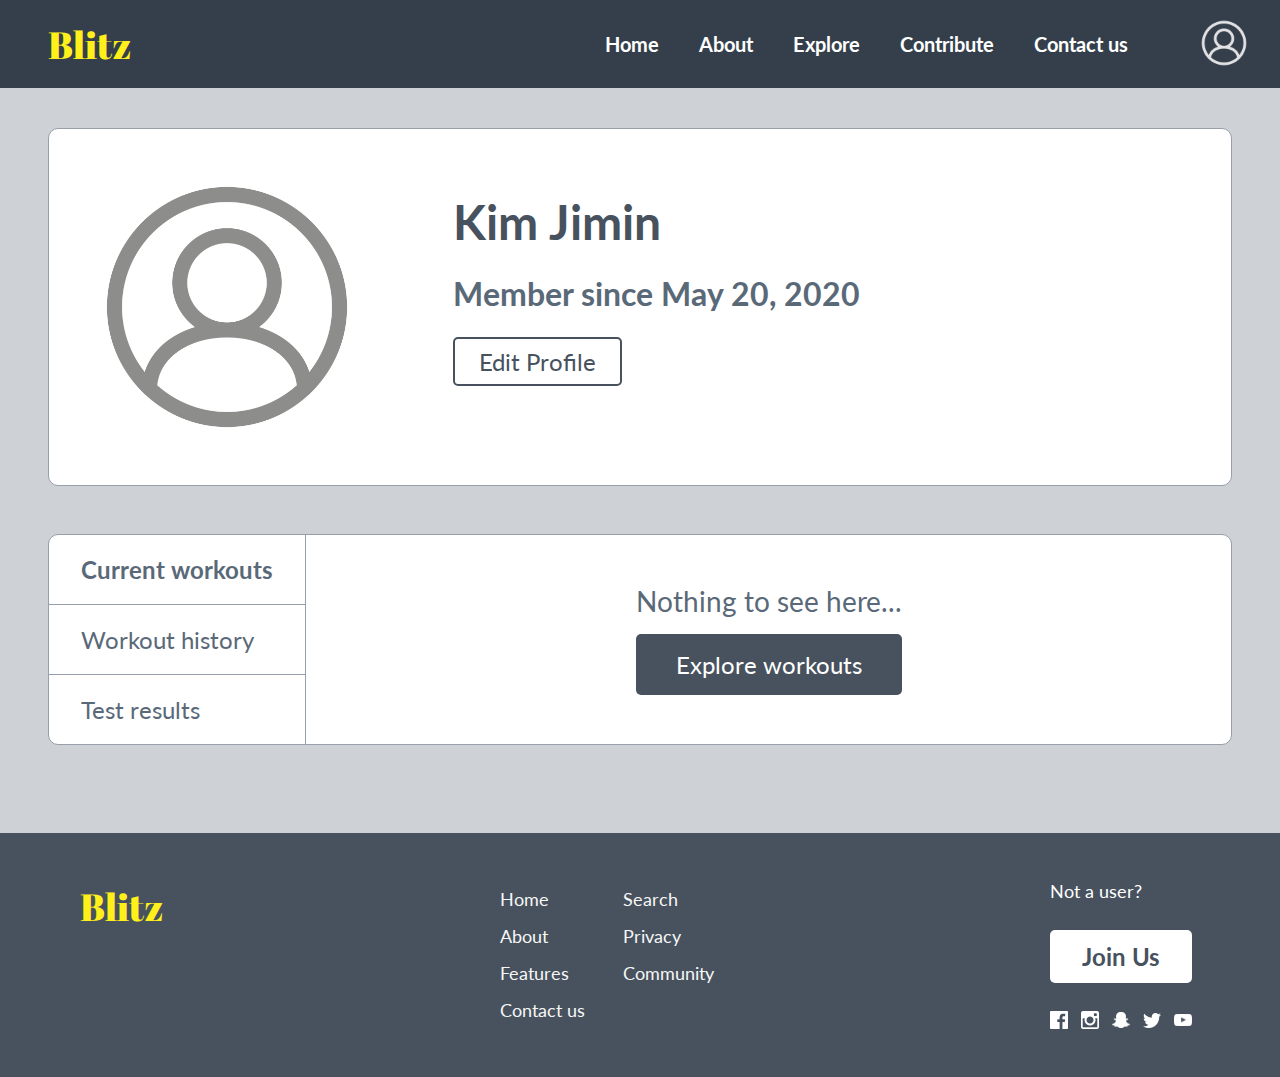
<file: profile.html>
<!DOCTYPE html>
<html>
<head>
    <meta charset="UTF-8">
    <meta name="viewport" content="width=device-width, initial-scale=1.0">
    <title>Blitz | Profile</title>
    <link rel="stylesheet" href="style.css">
</head>
<body>
    <nav>
        <h1 class="logo">Blitz</h1>
        <ul>
            <li><a href="#">Home</a></li>
            <li><a href="#">About</a></li>
            <li><a href="#">Explore</a></li>
            <li><a href="#">Contribute</a></li>
            <li><a href="#">Contact us</a></li>
        </ul>
        <a href="#"><img src="images/avatar.png"></a>
    </nav>
    <div class="profile-wrapper">
        <div class="profile">
            <img src="images/avatar.png">
            <div class="profile-text">
                <h1>Kim Jimin</h1>
                <h2>Member since May 20, 2020</h2>
                <a href="#">Edit Profile</a>
            </div>
        </div>
        <div class="workouts">
            <div class="tabs">
                <a href="#" class="active">Current workouts</a>
                <a href="#">Workout history</a>
                <a href="#">Test results</a>
            </div>
            <div class="tab">
                <p>Nothing to see here...</p>
                <a href="#">Explore workouts</a>
            </div>
        </div>
    </div>
    <footer>
        <h1 class="logo">Blitz</h1>
        <div class="links">
            <a href="#">Home</a>
            <a href="#">Search</a>
            <a href="#">About</a>
            <a href="#">Privacy</a>
            <a href="#">Features</a>
            <a href="#">Community</a>
            <a href="#">Contact us</a>
        </div>
        <div class="signup">
            <a href="#">Not a user?</a>
            <a href="#" class="join">Join Us</a>
            <div class="socials">
                <a href="#"><img src="images/socials/facebook.png"></a>
                <a href="#"><img src="images/socials/instagram.png"></a>
                <a href="#"><img src="images/socials/snapchat.png"></a>
                <a href="#"><img src="images/socials/twitter.png"></a>
                <a href="#"><img src="images/socials/youtube.png"></a>
            </div>
        </div>
    </footer>
</body>
</html>
</file>
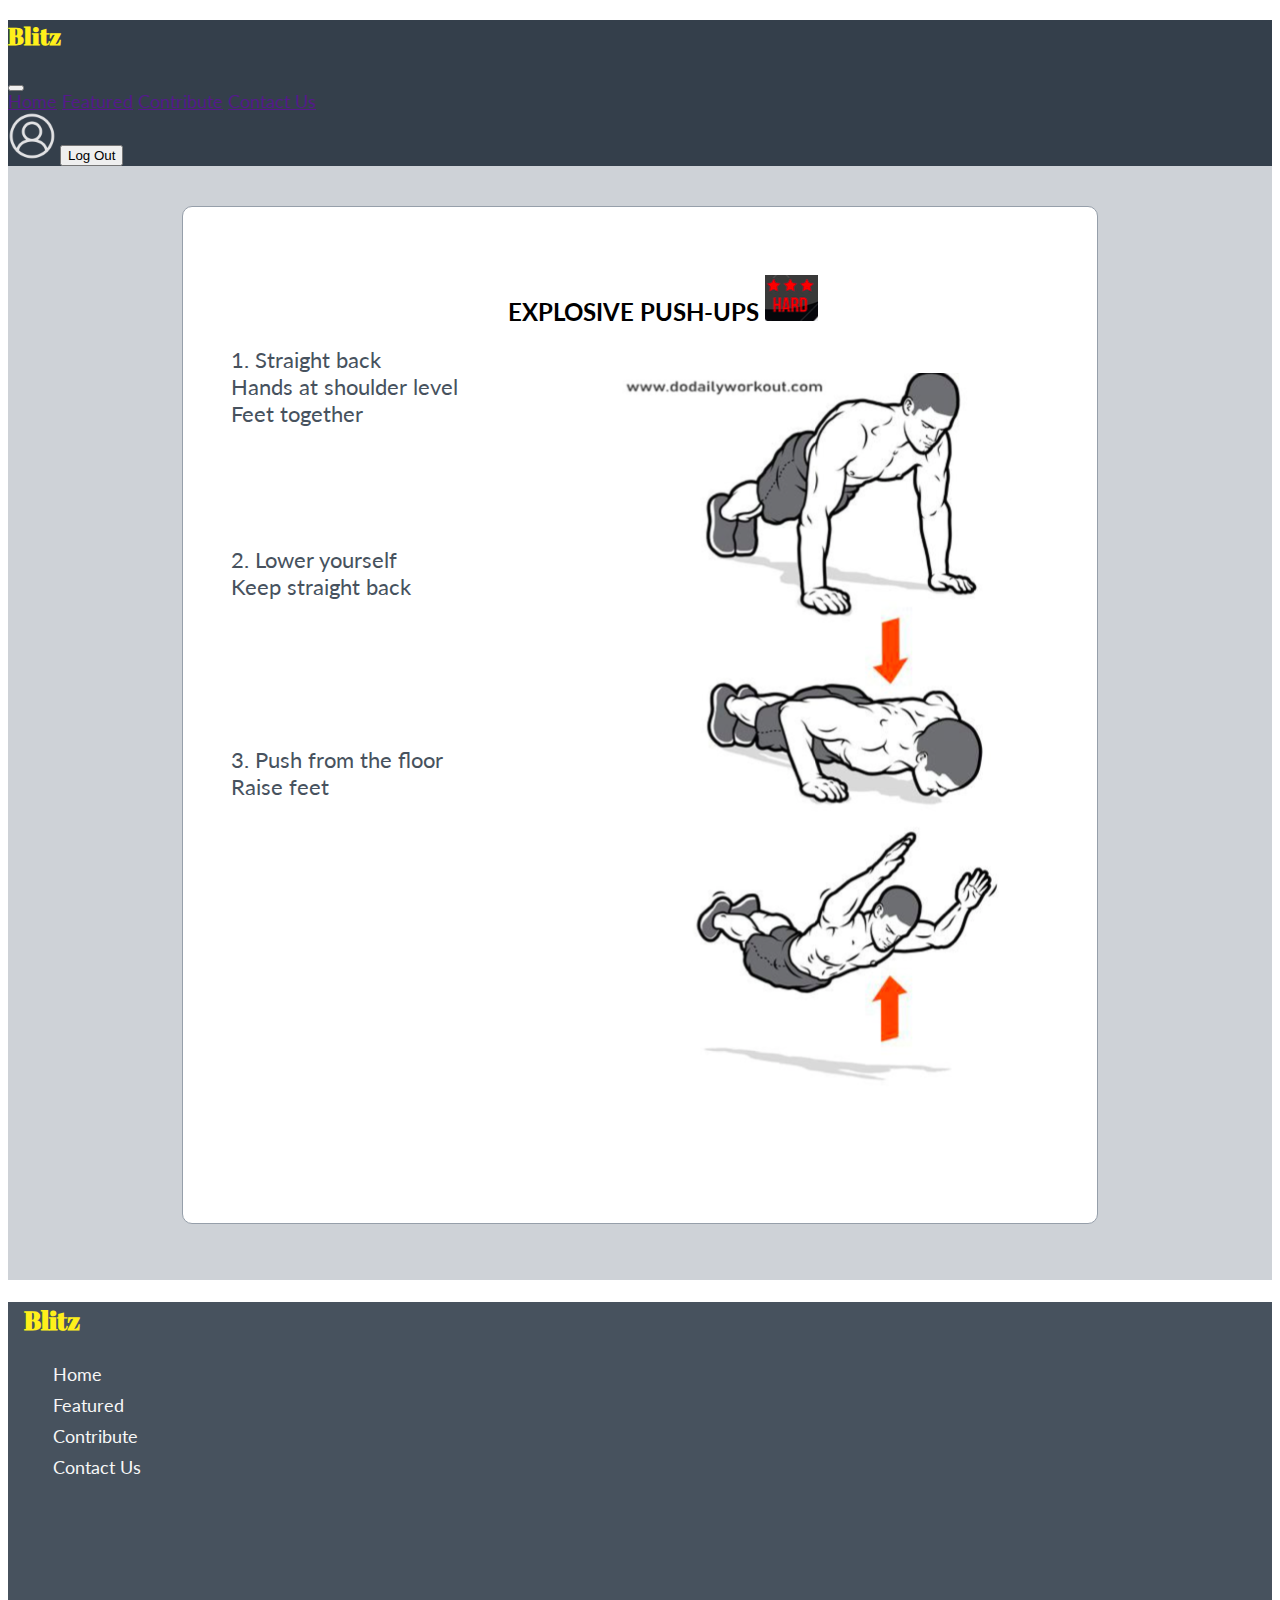
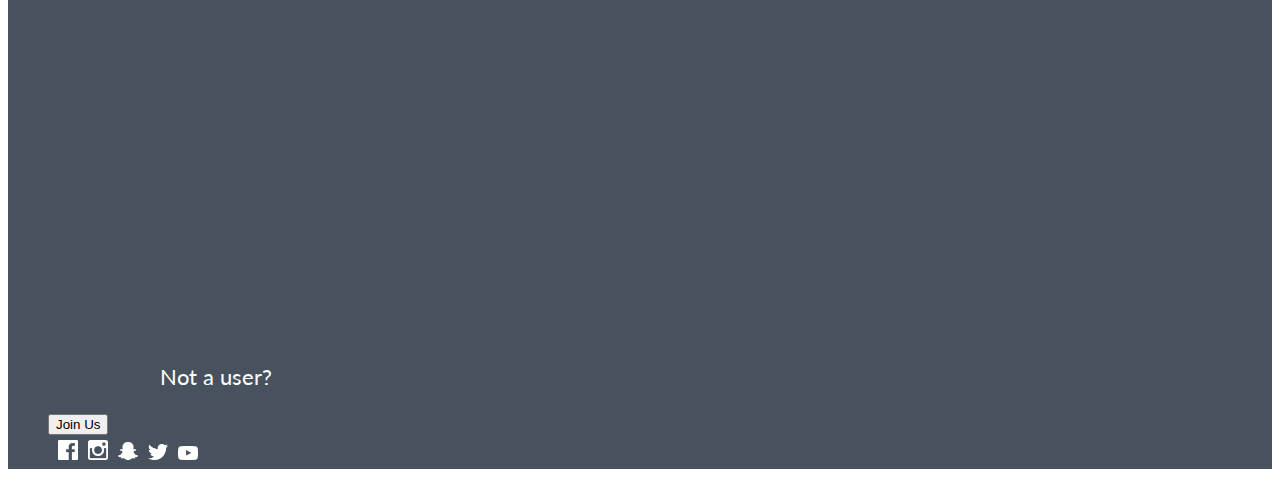
<file: exercise template/exercise1.html>
<!DOCTYPE html>
<html lang="en">
<head>
    <meta charset="UTF-8">
    <meta name="viewport" content="width=device-width, initial-scale=1.0">
    <title>Exercise</title>
    <link rel="stylesheet" href="exercise.css">
    <link rel="stylesheet" href="https://stackpath.bootstrapcdn.com/bootstrap/4.5.0/css/bootstrap.min.css" integrity="sha384-9aIt2nRpC12Uk9gS9baDl411NQApFmC26EwAOH8WgZl5MYYxFfc+NcPb1dKGj7Sk" crossorigin="anonymous">
    <link href="https://fonts.googleapis.com/css2?family=Abril+Fatface&family=Lato&display=swap" rel="stylesheet">
</head>
<body>
    <!--font, bootrap links-->
<link rel="stylesheet" href="https://stackpath.bootstrapcdn.com/bootstrap/4.5.0/css/bootstrap.min.css" integrity="sha384-9aIt2nRpC12Uk9gS9baDl411NQApFmC26EwAOH8WgZl5MYYxFfc+NcPb1dKGj7Sk" crossorigin="anonymous">
<link href="https://fonts.googleapis.com/css2?family=Abril+Fatface&family=Lato&display=swap" rel="stylesheet">

<!--Navigation-->
<nav class="navbar navbar-expand-lg navbar navbar-dark">
    <div class="container"> 
    <h2  style="color: #FFF01B; font-family:'Abril Fatface','Arial';">Blitz</h2>
    <button class="navbar-toggler" type="button" data-toggle="collapse" data-target="#navbarNavAltMarkup" aria-controls="navbarNavAltMarkup" aria-expanded="false" aria-label="Toggle navigation">
      <span class="navbar-toggler-icon"></span>
    </button>
    <div class="collapse navbar-collapse" id="navbarNavAltMarkup">
      <div class="navbar-nav mx-auto">
        <a class="nav-item nav-link mx-2 text-light" href="">Home</a>
        <a class="nav-item nav-link mx-2 text-light" href="">Featured</a>
        <a class="nav-item nav-link mx-2 text-light" href="">Contribute</a>
        <a class="nav-item nav-link text-light" href="">Contact Us</a>
      </div>
    </div>
    <form class="form-inline my-2 my-lg-0">
      <a href="../Profile main page/profile.html"><img src="images/avatar.png"></a>
      <button id="btn3" class="btn btn-secondary my-2 mx-5 my-sm-0" type="button"  onclick="signOut()">Log Out</button>
      </form>
    </div>
  </nav>

  <div class="wrapper">
    <div class="profile">
        <div class="profile-text">
          <h2 class="name">EXPLOSIVE PUSH-UPS <img src="images/hard level icon.png"></h2> 
          <p>1. Straight back <br>
            Hands at shoulder level <img class='fit' src="images/exercise1.png" align="right"><br> 
            Feet together</p>
          <p>2. Lower yourself<br>
            Keep straight back</p>
          <p>3. Push from the floor<br>
            Raise feet</p>
            </div>
        </div>
        
    </div>
    
</div>    

<!--Footer-->
  <footer>
    <div class="container py-5">
      <div class="row">
        <div class="col">
          <h2  style="color: #FFF01B; font-family:'Abril Fatface','Arial'; margin-left: 16px;">Blitz</h2>
        </div>
        <div class="col">
          <ul class = "menu" style="list-style: none;">
            <li><a href="">Home</a></li>
            <li><a href="">Featured</a></li>
            <li><a href="">Contribute</a></li>
            <li><a href="">Contact Us</a></li>
          </ul>
        </div>
        <div class="col">
          <ul style="list-style: none;">
            <li><p class="font-weight-bold">Not a user?</p>
            <button type="button" data-toggle="modal" data-target="#register" class="btn btn-light px-5">Join Us</button>
            </li>
            <li class = "socials pt-3">
              <a href="#"><img src="../Profile main page/images/socials/facebook.png"></a>
              <a href="#"><img src="../Profile main page/images/socials/instagram.png"></a>
              <a href="#"><img src="../Profile main page/images/socials/snapchat.png"></a>
              <a href="#"><img src="../Profile main page/images/socials/twitter.png"></a>
              <a href="#"><img src="../Profile main page/images/socials/youtube.png"></a>
            </li>
        </ul>
        </div>
        </div>

        </div>
</footer>
</body>
</html>
</file>
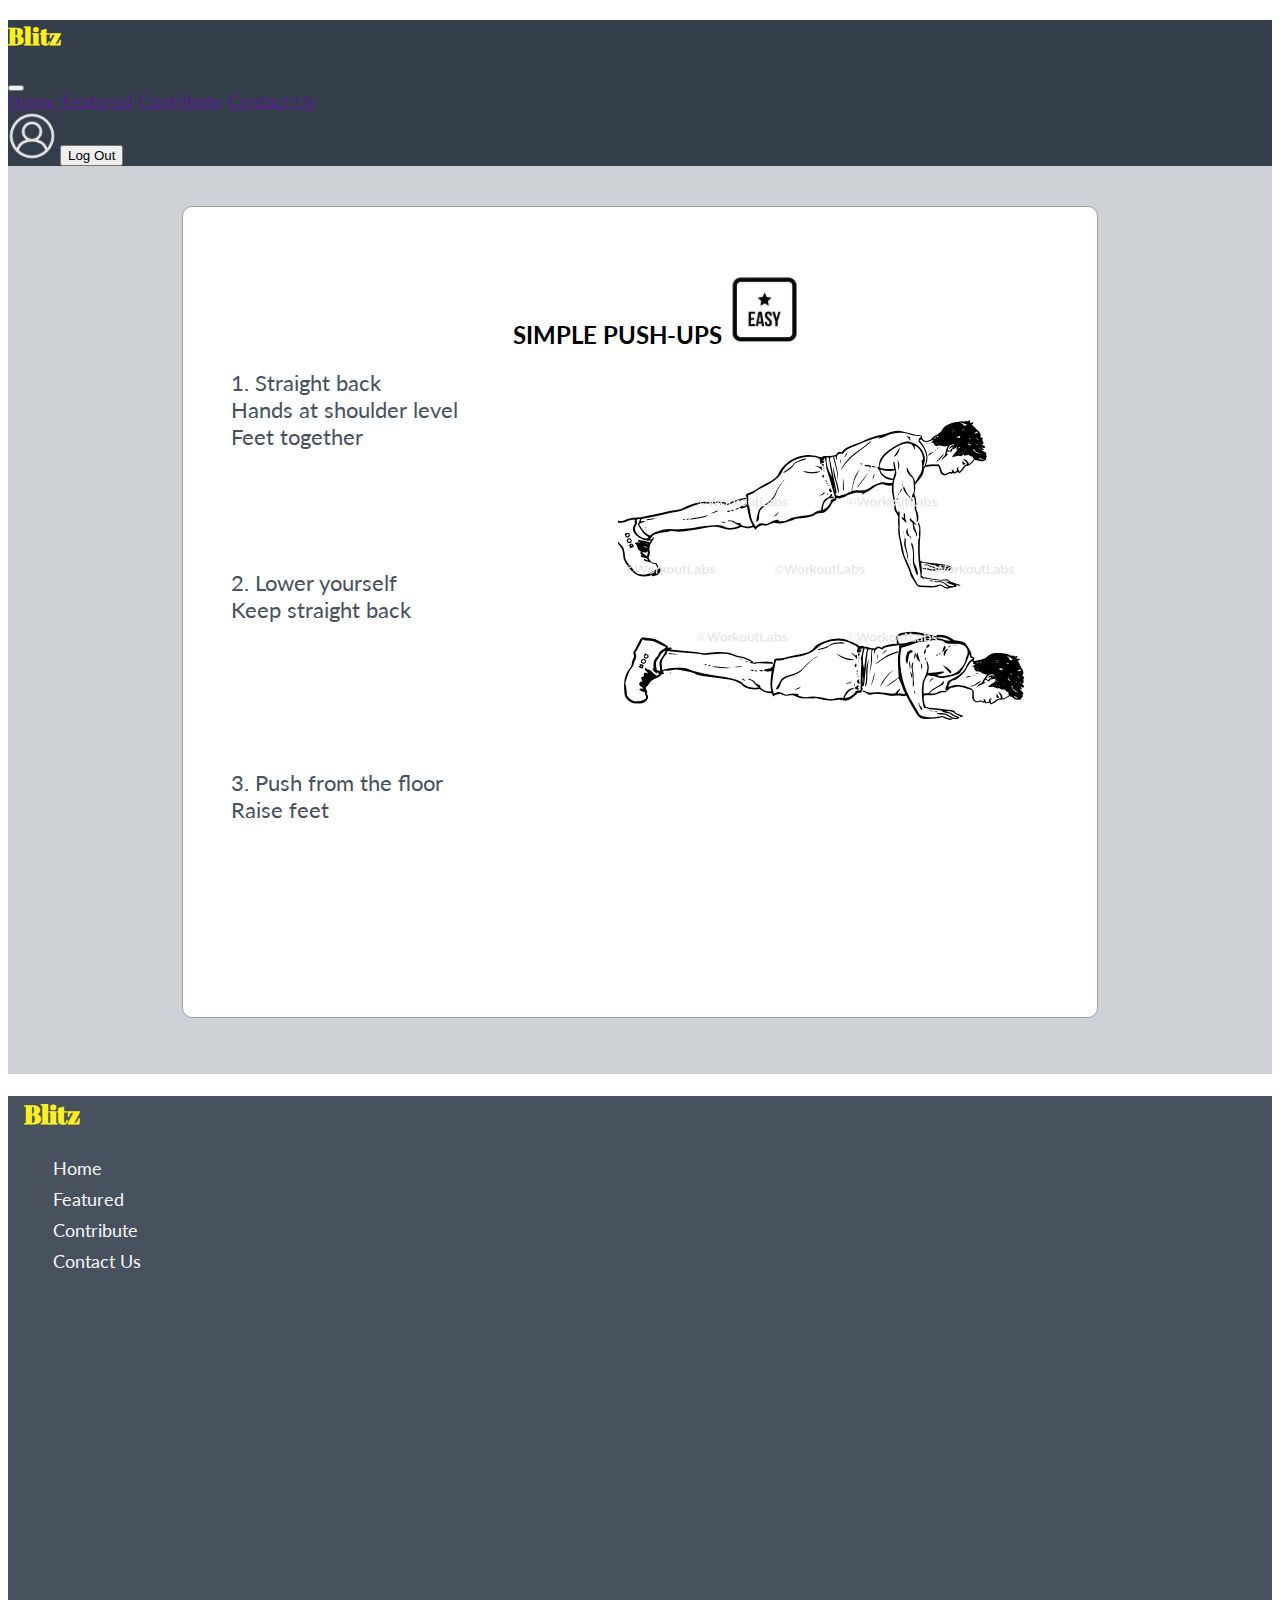
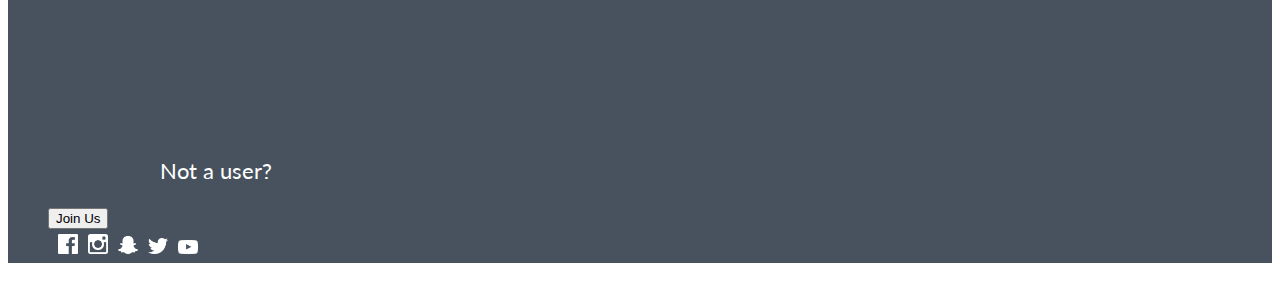
<file: exercise template/exercise2.html>
<!DOCTYPE html>
<html lang="en">
<head>
    <meta charset="UTF-8">
    <meta name="viewport" content="width=device-width, initial-scale=1.0">
    <title>Exercise</title>
    <link rel="stylesheet" href="exercise.css">
    <link rel="stylesheet" href="https://stackpath.bootstrapcdn.com/bootstrap/4.5.0/css/bootstrap.min.css" integrity="sha384-9aIt2nRpC12Uk9gS9baDl411NQApFmC26EwAOH8WgZl5MYYxFfc+NcPb1dKGj7Sk" crossorigin="anonymous">
    <link href="https://fonts.googleapis.com/css2?family=Abril+Fatface&family=Lato&display=swap" rel="stylesheet">
</head>
<body>
    <!--font, bootrap links-->
<link rel="stylesheet" href="https://stackpath.bootstrapcdn.com/bootstrap/4.5.0/css/bootstrap.min.css" integrity="sha384-9aIt2nRpC12Uk9gS9baDl411NQApFmC26EwAOH8WgZl5MYYxFfc+NcPb1dKGj7Sk" crossorigin="anonymous">
<link href="https://fonts.googleapis.com/css2?family=Abril+Fatface&family=Lato&display=swap" rel="stylesheet">

<!--Navigation-->
<nav class="navbar navbar-expand-lg navbar navbar-dark">
    <div class="container"> 
    <h2  style="color: #FFF01B; font-family:'Abril Fatface','Arial';">Blitz</h2>
    <button class="navbar-toggler" type="button" data-toggle="collapse" data-target="#navbarNavAltMarkup" aria-controls="navbarNavAltMarkup" aria-expanded="false" aria-label="Toggle navigation">
      <span class="navbar-toggler-icon"></span>
    </button>
    <div class="collapse navbar-collapse" id="navbarNavAltMarkup">
      <div class="navbar-nav mx-auto">
        <a class="nav-item nav-link mx-2 text-light" href="">Home</a>
        <a class="nav-item nav-link mx-2 text-light" href="">Featured</a>
        <a class="nav-item nav-link mx-2 text-light" href="">Contribute</a>
        <a class="nav-item nav-link text-light" href="">Contact Us</a>
      </div>
    </div>
    <form class="form-inline my-2 my-lg-0">
      <a href="../Profile main page/profile.html"><img src="images/avatar.png"></a>
      <button id="btn3" class="btn btn-secondary my-2 mx-5 my-sm-0" type="button"  onclick="signOut()">Log Out</button>
      </form>
    </div>
  </nav>

  <div class="wrapper">
    <div class="profile">
        <div class="profile-text">
          <h2 class="name">SIMPLE PUSH-UPS <img src="images/easy level icon.png"></h2> 
          <p>1. Straight back <br>
            Hands at shoulder level <img class='fit' src="images/exercise2.png" align="right"><br> 
            Feet together</p>
          <p>2. Lower yourself<br>
            Keep straight back</p>
          <p>3. Push from the floor<br>
            Raise feet</p>
            </div>
        </div>
        
    </div>
    
</div>    

<!--Footer-->
  <footer>
    <div class="container py-5">
      <div class="row">
        <div class="col">
          <h2  style="color: #FFF01B; font-family:'Abril Fatface','Arial'; margin-left: 16px;">Blitz</h2>
        </div>
        <div class="col">
          <ul class = "menu" style="list-style: none;">
            <li><a href="">Home</a></li>
            <li><a href="">Featured</a></li>
            <li><a href="">Contribute</a></li>
            <li><a href="">Contact Us</a></li>
          </ul>
        </div>
        <div class="col">
          <ul style="list-style: none;">
            <li><p class="font-weight-bold">Not a user?</p>
            <button type="button" data-toggle="modal" data-target="#register" class="btn btn-light px-5">Join Us</button>
            </li>
            <li class = "socials pt-3">
              <a href="#"><img src="../Profile main page/images/socials/facebook.png"></a>
              <a href="#"><img src="../Profile main page/images/socials/instagram.png"></a>
              <a href="#"><img src="../Profile main page/images/socials/snapchat.png"></a>
              <a href="#"><img src="../Profile main page/images/socials/twitter.png"></a>
              <a href="#"><img src="../Profile main page/images/socials/youtube.png"></a>
            </li>
        </ul>
        </div>
        </div>

        </div>
</footer>
</body>
</html>
</file>
<file: style.css>
@import url('https://fonts.googleapis.com/css2?family=Abril+Fatface&display=swap');
@import url('https://fonts.googleapis.com/css2?family=Lato&display=swap');

* {
    margin: 0;
    padding: 0;
    box-sizing: border-box;
}

body {
    font-family: 'Lato';
}

.logo {
    font-size: 38px;
    font-family: 'Abril Fatface';
    font-weight: normal;
    color: #FFF01B;
}

nav {
    display: flex;
    justify-content: space-between;
    align-items: center;
    padding: 1rem 2rem;
    background-color: #343F4B;
}

nav h1 {
    margin-left: 1rem;
}

nav ul {
    display: flex;
    list-style-type: none;
    margin-left: 25rem;
}

nav ul li {
    color: #FFFFFF;
    padding: 1rem 1.25rem;
    font-size: 20px;
    font-weight: bold;
}

nav ul li a {
    color: #fff;
    text-decoration: none;
}

nav a img {
    width: 3rem;
    filter: invert(1);
}

.profile-wrapper {
    padding: 2.5rem 3rem;
    background-color: rgba(150, 159, 170, 0.47);
}

.profile, .workouts {
    background-color: #FFFFFF;
    border: 1px solid #969FAA;
    border-radius: 10px;
    margin-bottom: 3rem;
}

.profile {
    display: flex;
    padding: 3rem;
}

.profile img {
    display: block;
    width: 260px;
    opacity: 0.5;
}

.profile-text {
    padding: 1rem 0;
    padding-left: 6rem;
}

.profile-text > * {
    padding-bottom: 1.5rem;
}

.profile-text h1 {
    font-size: 3rem;
    color: #47525E;
}

.profile-text h2 {
    font-size: 2rem;
    color: #5A6978;
}

.profile-text a {
    display: inline-block;
    font-size: 1.5rem;
    color: #47525E;
    border: 2px solid #47525E;
    border-radius: 5px;
    text-decoration: none;
    padding: 0.5rem 1.5rem;
}

.workouts {
    display: flex;
}

.workouts .tabs {
    display: flex;
    flex-direction: column;
    font-size: 1.5rem;
}

.workouts .tabs a {
    padding: 1.25rem 2rem;
    color: #5A6978;
    text-decoration: none;
    border-bottom: 1px solid #969FAA;
    border-right: 1px solid #969FAA;
}

.workouts .tabs a:last-child {
    border-bottom: none;
}

.workouts .tabs .active {
    font-weight: bold;
}

.workouts .tab {
    flex-grow: 1;
    display: flex;
    flex-direction: column;
    justify-content: center;
    align-items: center;
}

.workouts .tab p {
    font-size: 1.75rem;
    color: #5A6978;
    margin-bottom: 1rem;
}

.workouts .tab a {
    color: #FFFFFF;
    text-decoration: none;
    background-color: #47525E;
    padding: 1rem 2.5rem;
    font-size: 1.5rem;
    border-radius: 5px;
}

footer {
    display: flex;
    background-color: #47525E;
    padding: 3rem 5rem;
}

footer .links {
    display: grid;
    grid-template-columns: 1fr 1fr;
    margin-left: 20rem;
}

footer .links a {
    display: block;
    color: #F7F7F7;
    text-decoration: none;
    padding: 0.5rem 1rem;
    font-size: 1.1rem;
}

footer .signup {
    display: flex;
    flex-direction: column;
    justify-content: space-between;
    margin-left: 20rem;
}

footer .signup a {
    color: #FFFFFF;
    text-decoration: none;
    font-size: 1.1rem;
}

footer .signup .join {
    color: #47525E;
    padding: 0.75rem 2rem;
    font-size: 1.5rem;
    font-weight: bold;
    background-color: #FFFFFF;
    border-radius: 5px;
}

footer .socials {
    display: flex;
    justify-content: space-between;
    align-items: center;
}

footer .socials img {
    display: block;
    width: 18px;
}
</file>
<file: exercise template/exercise.css>
body {
    font-family: 'Lato';
}

nav {
    background-color: #343F4B;
}

.navbar-nav{
    font-size: 1.1rem;
}

nav a img {
    width: 3rem;
    filter: invert(1);
}


.wrapper {
    padding: 2.5rem 3rem;
    margin: auto;
    background-color: rgba(150, 159, 170, 0.47);
}

.profile {
    background-color: #FFFFFF;
    border: 1px solid #969FAA;
    border-radius: 10px;
    margin: auto;
    width: 70%;
    height: 90%;
    margin-bottom: 1rem; 
    display: flex;
    padding: 3rem;
    /* text-align: center; */
}


.profile-text  p{
    /* font-size: 2.5 rem; */
    color: #47525E;
    /* text-align: left;  */
    margin: auto;
    height: 200px;
}

.name {
    margin-left: 3rem;
    text-align:center;
}


p {
    margin-top: 30rem;
    margin-left: 7rem;
    text-align:left;
    font-size: 22px;

}
.fit{
    margin-left: 10rem;
    margin-bottom: 5rem;
 text-align: right;
}

footer {
    background-color: #47525E;
    color: white;
    font-size: 1.1rem;

}

footer img {
    width: 20px;
    margin-left: 5px;
}

.socials,
.menu li {
   padding: 5px 5px;
}


footer .menu a{
    color: #F7F7F7;
    text-decoration: none;
}
</file>
